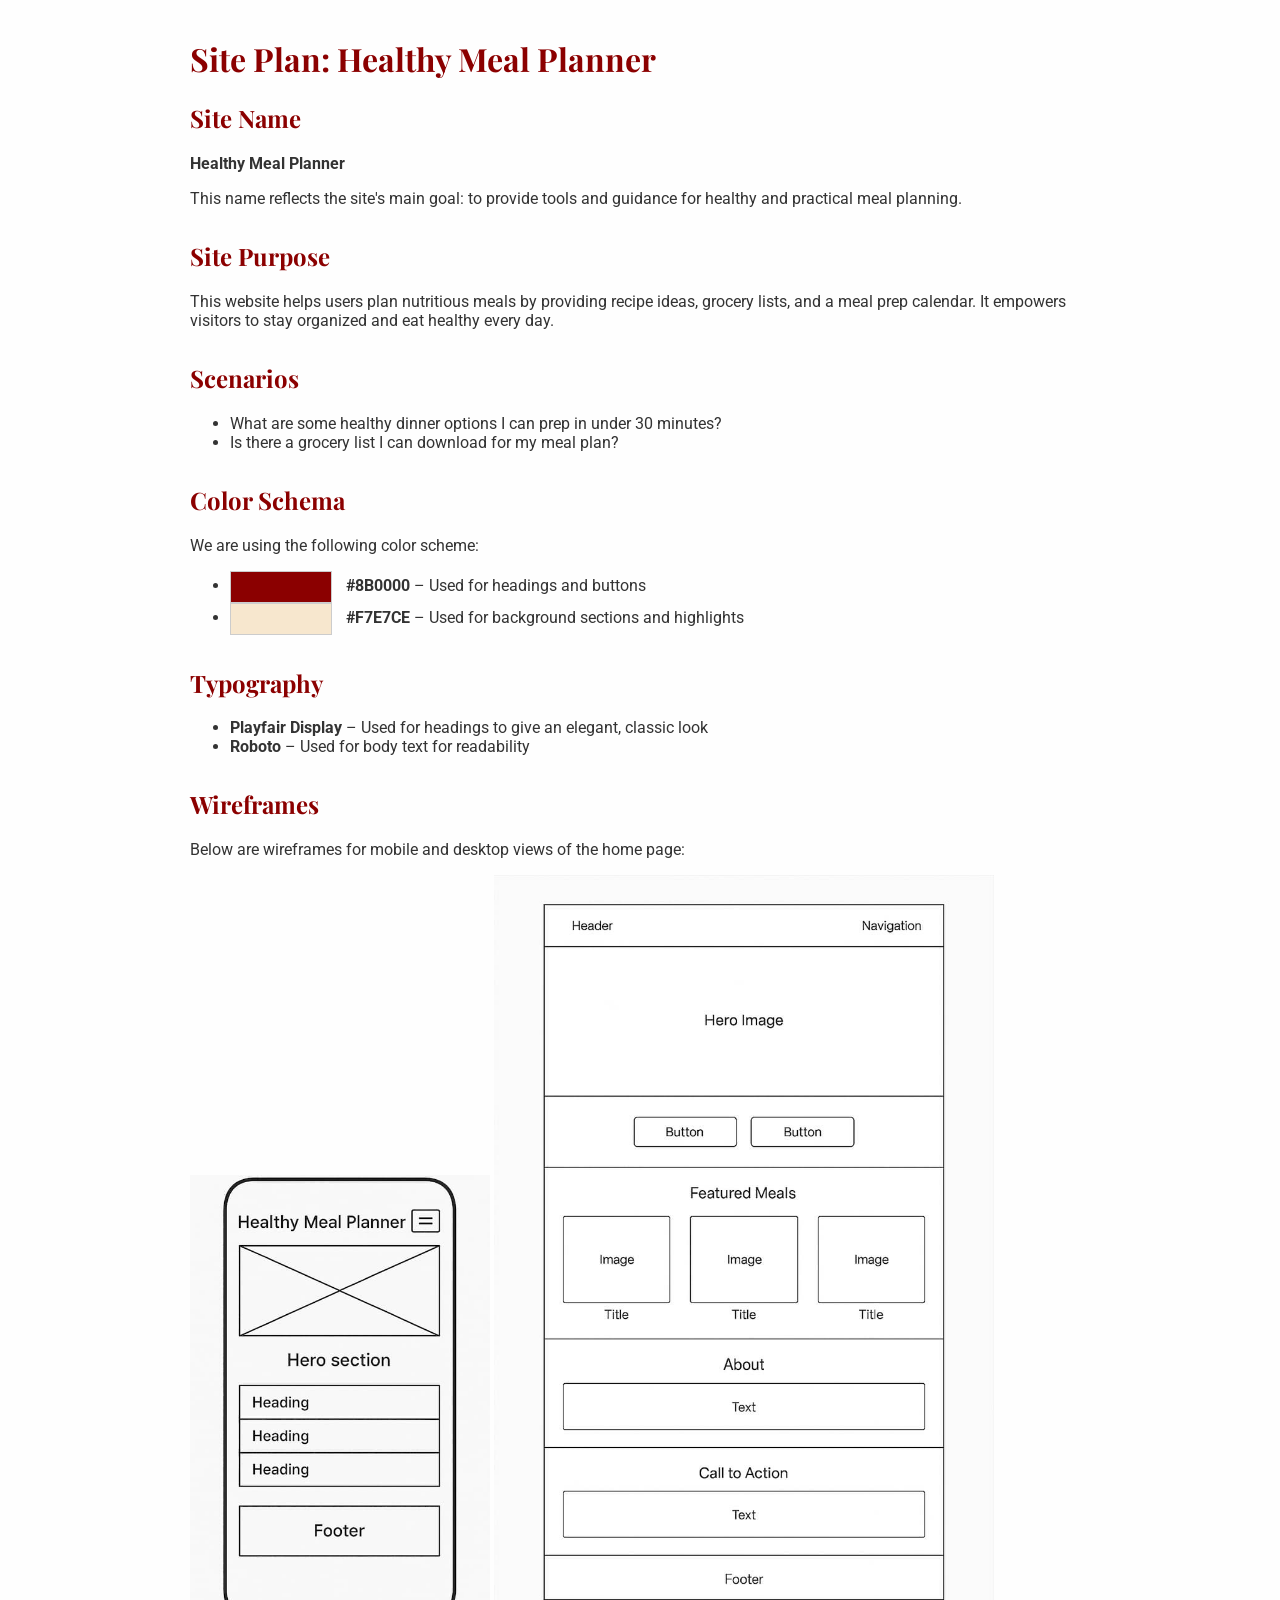
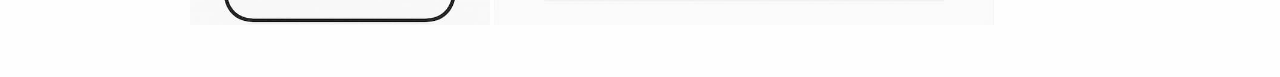
<file: index.html>
<!DOCTYPE html>
<html lang="en">
<head>
  <meta charset="UTF-8">
  <meta name="viewport" content="width=device-width, initial-scale=1.0">
  <title>Healthy Meal Planner Site Plan</title>
  <link rel="stylesheet" href="styles/siteplan.css">
  <link href="https://fonts.googleapis.com/css2?family=Roboto&family=Playfair+Display&display=swap" rel="stylesheet">
  <link rel="icon" href="favicon.ico" type="image/x-icon">
</head>
<body>
  <h1>Site Plan: Healthy Meal Planner</h1>

  <section>
    <h2>Site Name</h2>
    <p><strong>Healthy Meal Planner</strong></p>
    <p>This name reflects the site's main goal: to provide tools and guidance for healthy and practical meal planning.</p>
  </section>

  <section>
    <h2>Site Purpose</h2>
    <p>This website helps users plan nutritious meals by providing recipe ideas, grocery lists, and a meal prep calendar. It empowers visitors to stay organized and eat healthy every day.</p>
  </section>

  <section>
    <h2>Scenarios</h2>
    <ul>
      <li>What are some healthy dinner options I can prep in under 30 minutes?</li>
      <li>Is there a grocery list I can download for my meal plan?</li>
    </ul>
  </section>

  <section>
    <h2>Color Schema</h2>
    <p>We are using the following color scheme:</p>
    <ul>
      <li><span class="color-sample color-burgundy"></span> <strong>#8B0000</strong> – Used for headings and buttons</li>
      <li><span class="color-sample color-champagne"></span> <strong>#F7E7CE</strong> – Used for background sections and highlights</li>
    </ul>
  </section>

  <section>
    <h2>Typography</h2>
    <ul>
      <li><strong>Playfair Display</strong> – Used for headings to give an elegant, classic look</li>
      <li><strong>Roboto</strong> – Used for body text for readability</li>
    </ul>
  </section>

  <section>
    <h2>Wireframes</h2>
    <p>Below are wireframes for mobile and desktop views of the home page:</p>
    <img src="images/wireframe-mobile.jpg" alt="Mobile Wireframe" width="300">
    <img src="images/wireframe-desktop.jpg" alt="Desktop Wireframe" width="500">
  </section>
</body>
</html>
</file>
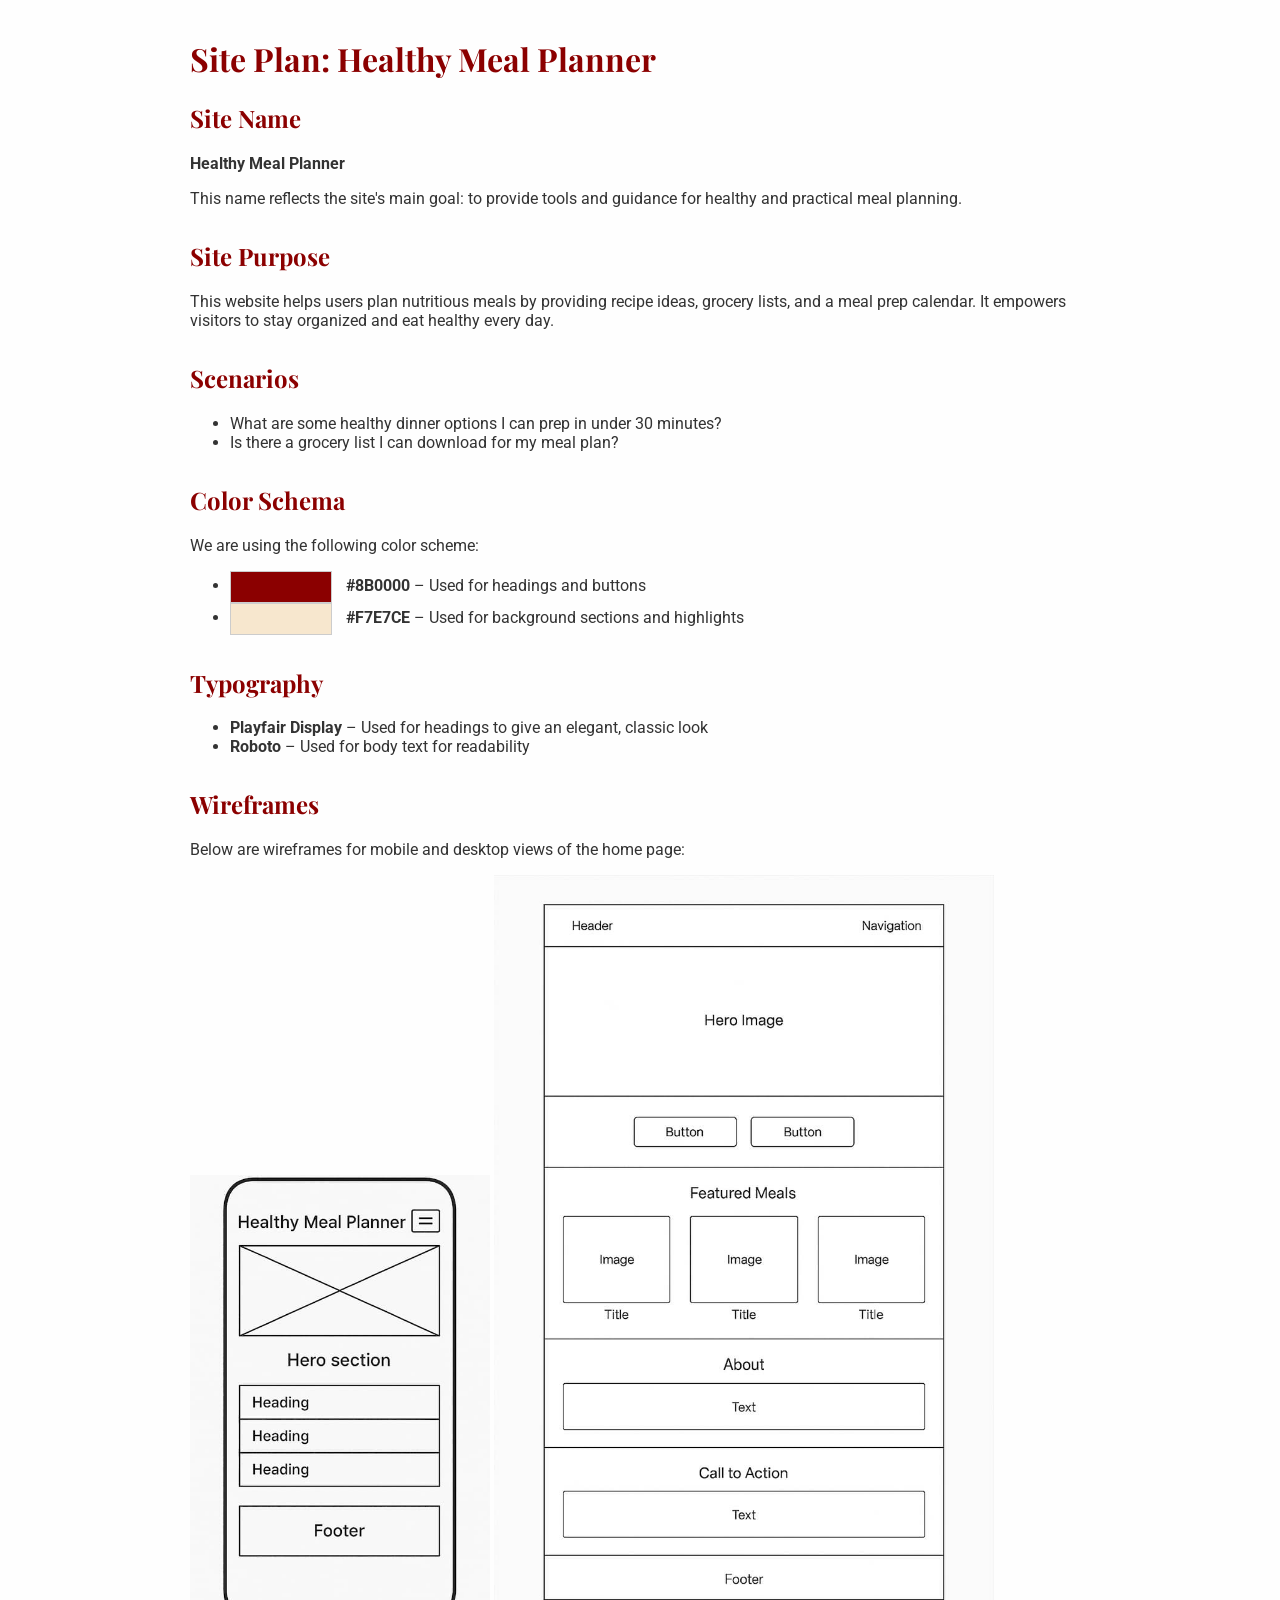
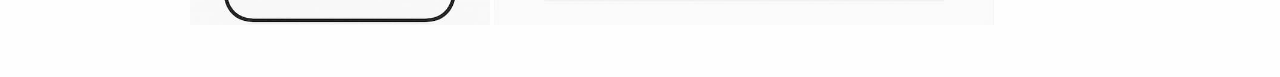
<file: siteplan.html>
<!DOCTYPE html>
<html lang="en">
<head>
  <meta charset="UTF-8" />
  <meta name="viewport" content="width=device-width, initial-scale=1.0" />
  <title>Healthy Meal Planner Site Plan</title>
  <link rel="stylesheet" href="styles/siteplan.css">
  <link href="https://fonts.googleapis.com/css2?family=Roboto&family=Playfair+Display&display=swap" rel="stylesheet">
</head>
<body>
  <h1>Site Plan: Healthy Meal Planner</h1>

  <section>
    <h2>Site Name</h2>
    <p><strong>Healthy Meal Planner</strong></p>
    <p>This name reflects the site's main goal: to provide tools and guidance for healthy and practical meal planning.</p>
  </section>

  <section>
    <h2>Site Purpose</h2>
    <p>This website helps users plan nutritious meals by providing recipe ideas, grocery lists, and a meal prep calendar. It empowers visitors to stay organized and eat healthy every day.</p>
  </section>

  <section>
    <h2>Scenarios</h2>
    <ul>
      <li>What are some healthy dinner options I can prep in under 30 minutes?</li>
      <li>Is there a grocery list I can download for my meal plan?</li>
    </ul>
  </section>

  <section>
    <h2>Color Schema</h2>
    <p>We are using the following color scheme:</p>
    <ul>
      <li><span class="color-sample color-burgundy"></span> <strong>#8B0000</strong> – Used for headings and buttons</li>
      <li><span class="color-sample color-champagne"></span> <strong>#F7E7CE</strong> – Used for background sections and highlights</li>
    </ul>
  </section>

  <section>
    <h2>Typography</h2>
    <ul>
      <li><strong>Playfair Display</strong> – Used for headings to give an elegant, classic look</li>
      <li><strong>Roboto</strong> – Used for body text for readability</li>
    </ul>
  </section>

  <section>
    <h2>Wireframes</h2>
    <p>Below are wireframes for mobile and desktop views of the home page:</p>
    <img src="images/wireframe-mobile.jpg" alt="Mobile Wireframe" width="300">
    <img src="images/wireframe-desktop.jpg" alt="Desktop Wireframe" width="500">
  </section>
</body>
</html>
</file>
<file: styles/siteplan.css>
body {
  font-family: 'Roboto', sans-serif;
  background-color: #fefefe;
  color: #333;
  padding: 1rem;
  max-width: 900px;
  margin: auto;
}

h1, h2 {
  font-family: 'Playfair Display', serif;
  color: #8B0000; /* Burgundy */
}

section {
  margin-bottom: 2rem;
}

.color-sample {
  display: inline-block;
  width: 100px;
  height: 30px;
  margin-right: 10px;
  border: 1px solid #ccc;
  vertical-align: middle;
}

.color-burgundy {
  background-color: #8B0000;
}

.color-champagne {
  background-color: #F7E7CE;
}
</file>
